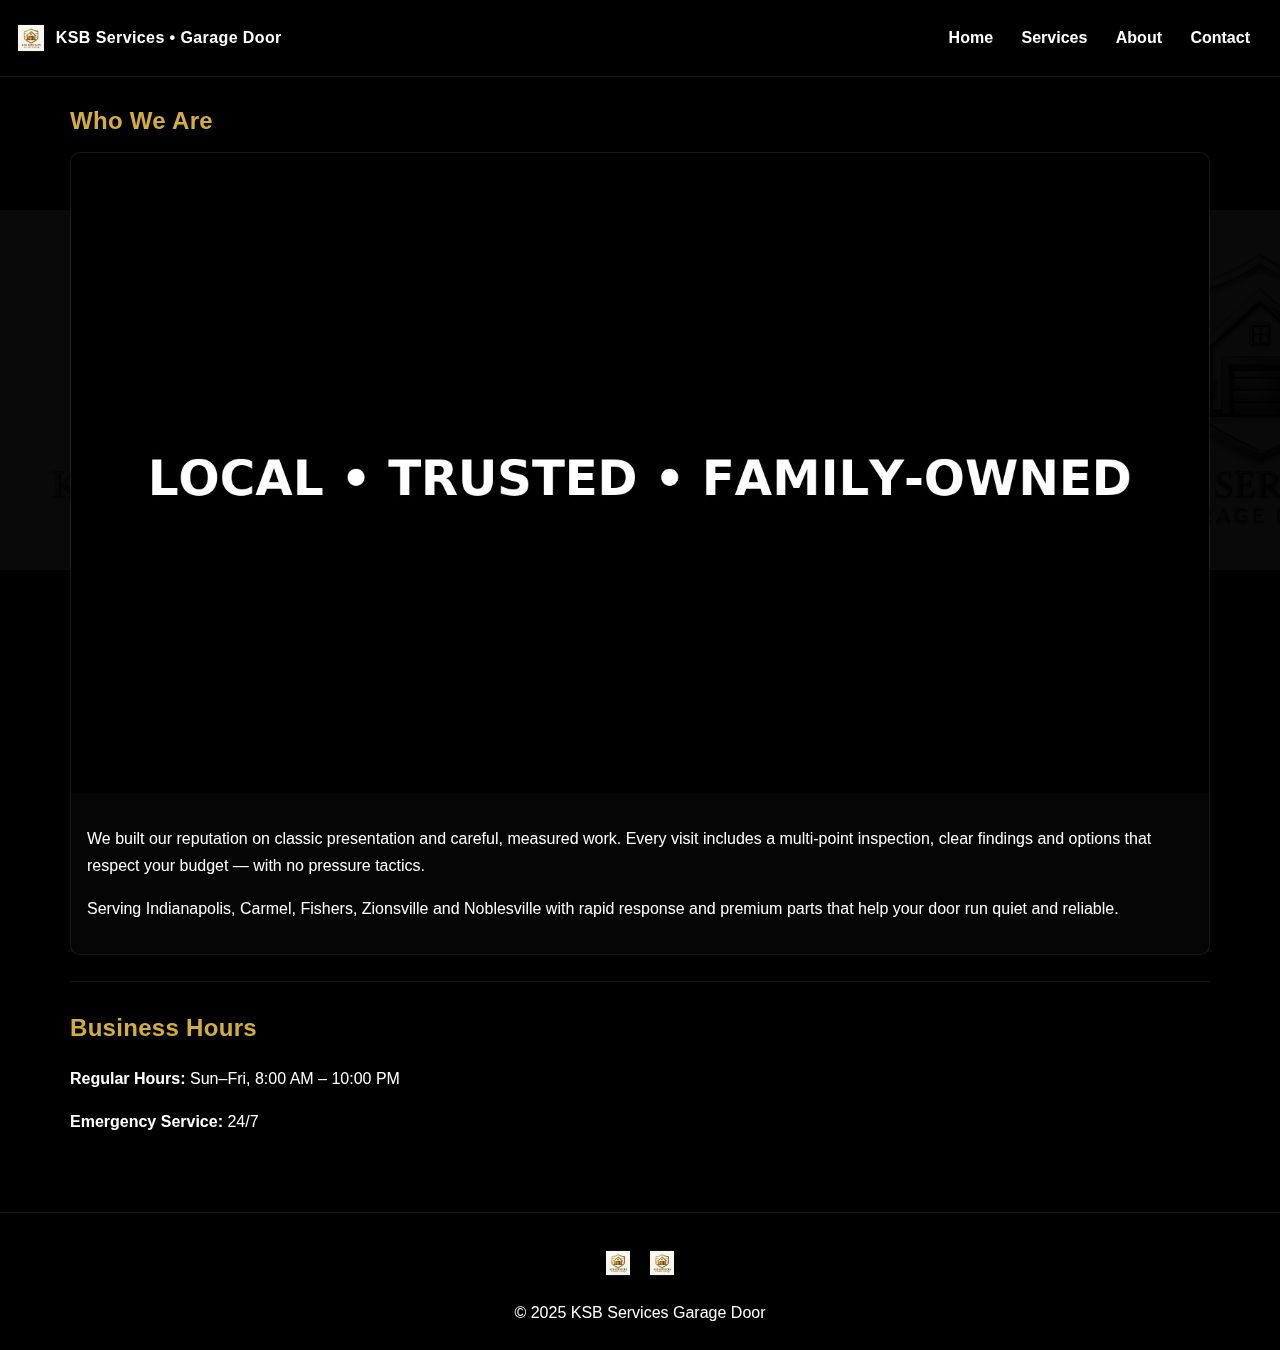
<file: about - Copy.html>
<!doctype html>
<html lang="en">
<head>
  <meta charset="utf-8" />
  <meta name="viewport" content="width=device-width,initial-scale=1" />
  <title>About | Classic • Meticulous • Persuasive</title>
  <meta name="description" content="Local, family‑owned garage door company delivering meticulous work with a classic black‑white‑gold brand aesthetic and strong logo presence.">
  <link rel="canonical" href="https://example.netlify.app/about.html">
  <meta property="og:title" content="About | Classic • Meticulous • Persuasive">
  <meta property="og:description" content="Local, family‑owned garage door company delivering meticulous work with a classic black‑white‑gold brand aesthetic and strong logo presence.">
  <meta property="og:type" content="website">
  <meta property="og:image" content="hero_dark.jpg">
  <link rel="stylesheet" href="style.css">
  <script type="application/ld+json">
{
  "@context": "https://schema.org",
  "@type": "LocalBusiness",
  "name": "KSB Services Garage Door",
  "image": "logo.jpg",
  "telephone": "+1-317-374-8677",
  "email": "Kobi@ksb-locksmith.com",
  "address": {
    "@type": "PostalAddress",
    "addressLocality": "Indianapolis",
    "addressRegion": "IN",
    "addressCountry": "US"
  },
  "areaServed": ["Indianapolis","Carmel","Fishers","Noblesville","Zionsville"],
  "url": "https://example.netlify.app/about.html"
}
</script>
</head>
<body>
<div class="brand-wallpaper"></div>
<header>
  <div class="brand">
    <img src="logo.jpg" alt="KSB Services Garage Door logo">
    <div class="title">KSB Services • Garage Door</div>
  </div>
  <nav>
    <a href="index.html">Home</a>
    <a href="services.html">Services</a>
    <a href="about.html">About</a>
    <a href="contact.html">Contact</a>
  </nav>
</header>

<section class="container">
  <h2>Who We Are</h2>
  <div class="card">
    <img src="about_dark.jpg" alt="About KSB Services Garage Door">
    <div class="pad">
      <p>We built our reputation on classic presentation and careful, measured work. Every visit includes a multi‑point inspection, clear findings and options that respect your budget — with no pressure tactics.</p>
      <p>Serving Indianapolis, Carmel, Fishers, Zionsville and Noblesville with rapid response and premium parts that help your door run quiet and reliable.</p>
    </div>
  </div>
<hr>
<h2>Business Hours</h2>
<p><strong>Regular Hours:</strong> Sun–Fri, 8:00 AM – 10:00 PM</p>
<p><strong>Emergency Service:</strong> 24/7</p>

</section>

<footer>
  <div class="logos">
    <img src="logo.jpg" alt="KSB Services logo">
    <img src="logo.jpg" alt="KSB Services logo">
  </div>
  <div>© 2025 KSB Services Garage Door</div>
</footer>
</body>
</html>
</file>
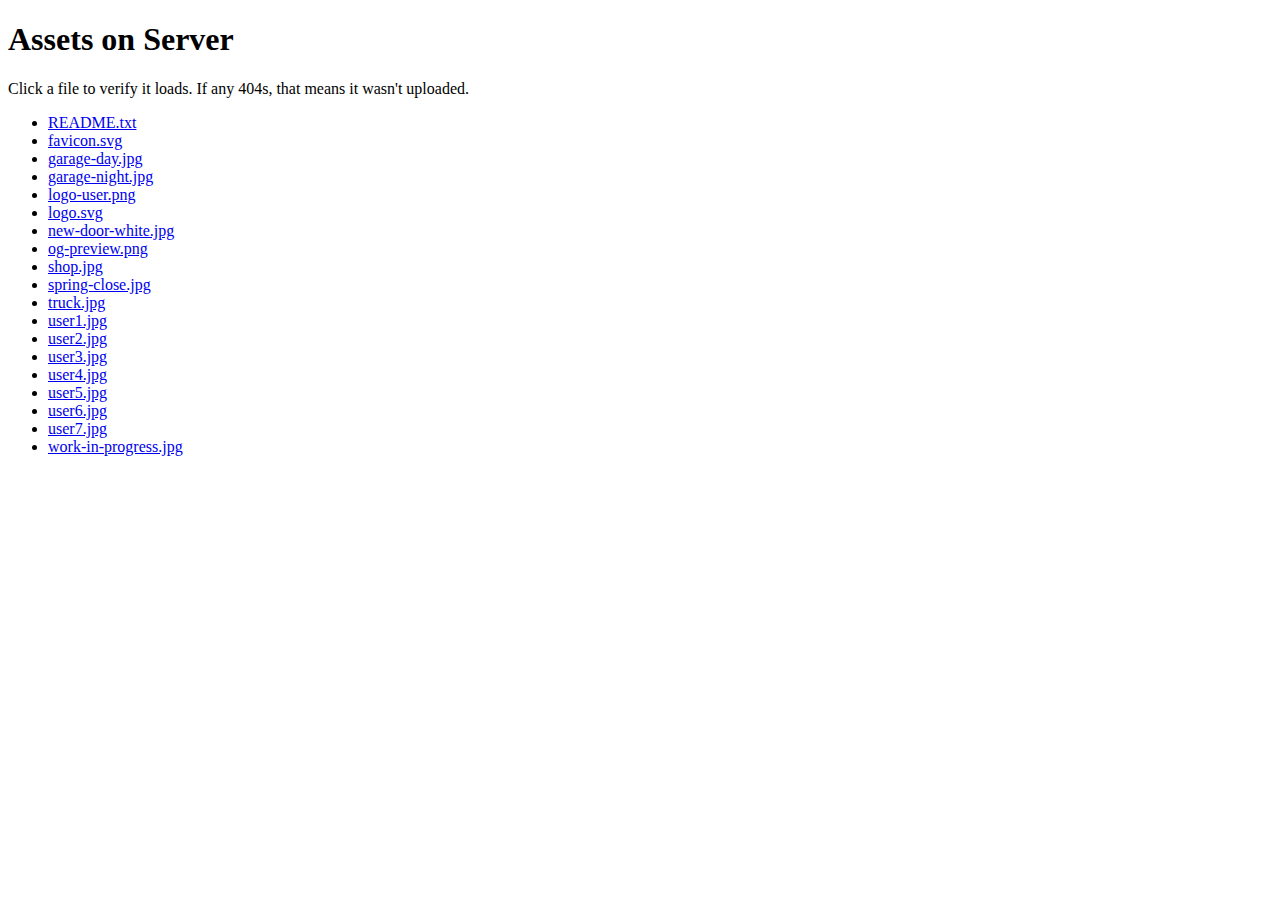
<file: check.html>
<!doctype html><meta charset="utf-8"><title>Assets Check</title>
<h1>Assets on Server</h1>
<p>Click a file to verify it loads. If any 404s, that means it wasn't uploaded.</p>
<ul><li><a href="assets/README.txt" target="_blank">README.txt</a></li>
<li><a href="assets/favicon.svg" target="_blank">favicon.svg</a></li>
<li><a href="assets/garage-day.jpg" target="_blank">garage-day.jpg</a></li>
<li><a href="assets/garage-night.jpg" target="_blank">garage-night.jpg</a></li>
<li><a href="assets/logo-user.png" target="_blank">logo-user.png</a></li>
<li><a href="assets/logo.svg" target="_blank">logo.svg</a></li>
<li><a href="assets/new-door-white.jpg" target="_blank">new-door-white.jpg</a></li>
<li><a href="assets/og-preview.png" target="_blank">og-preview.png</a></li>
<li><a href="assets/shop.jpg" target="_blank">shop.jpg</a></li>
<li><a href="assets/spring-close.jpg" target="_blank">spring-close.jpg</a></li>
<li><a href="assets/truck.jpg" target="_blank">truck.jpg</a></li>
<li><a href="assets/user1.jpg" target="_blank">user1.jpg</a></li>
<li><a href="assets/user2.jpg" target="_blank">user2.jpg</a></li>
<li><a href="assets/user3.jpg" target="_blank">user3.jpg</a></li>
<li><a href="assets/user4.jpg" target="_blank">user4.jpg</a></li>
<li><a href="assets/user5.jpg" target="_blank">user5.jpg</a></li>
<li><a href="assets/user6.jpg" target="_blank">user6.jpg</a></li>
<li><a href="assets/user7.jpg" target="_blank">user7.jpg</a></li>
<li><a href="assets/work-in-progress.jpg" target="_blank">work-in-progress.jpg</a></li></ul>
</file>
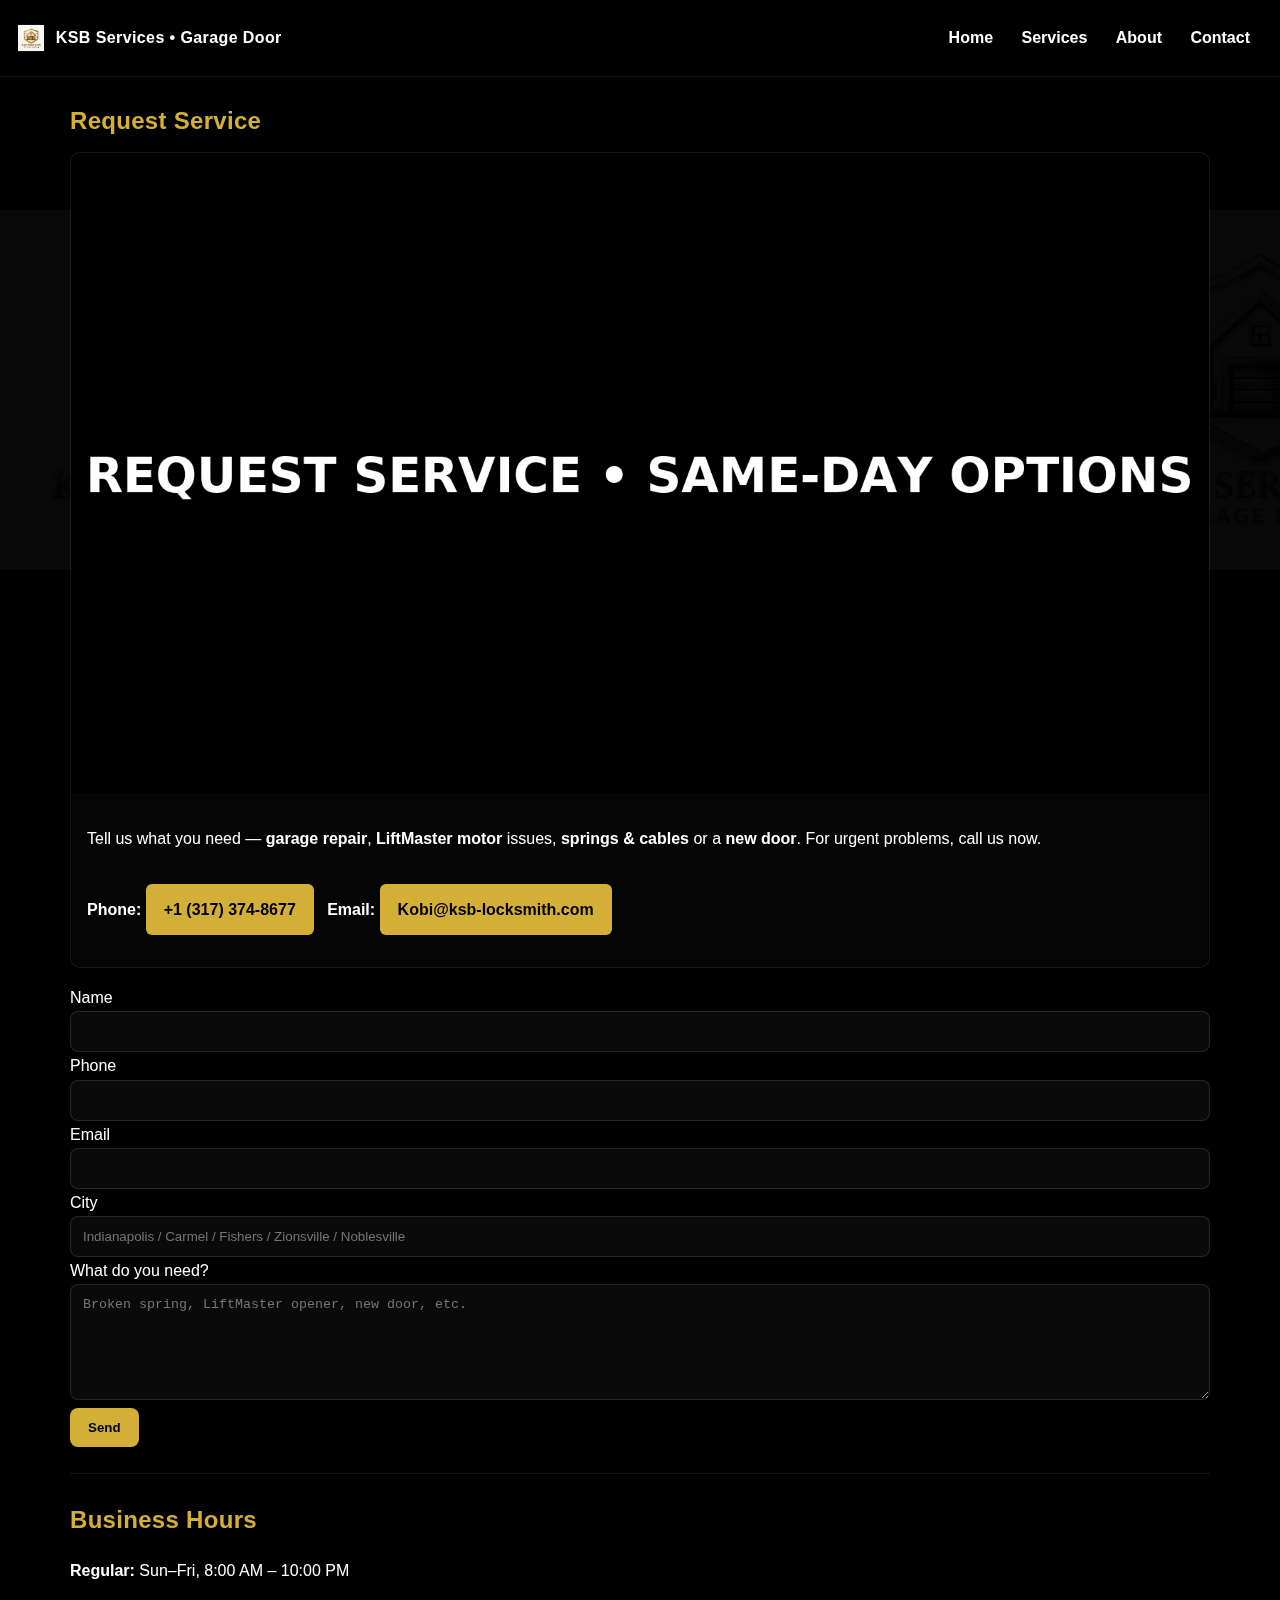
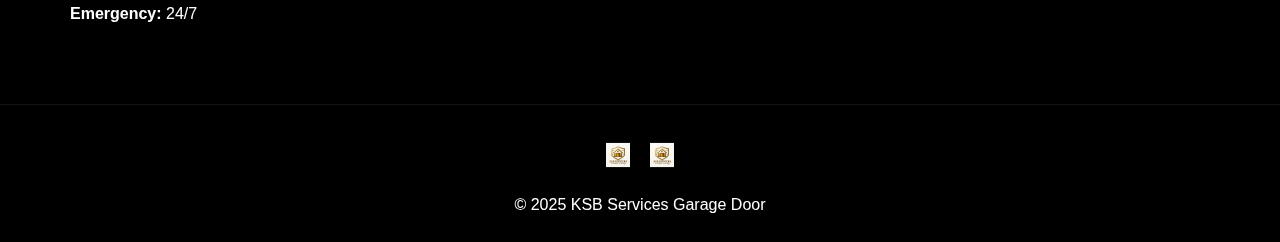
<file: contact.html>
<!doctype html>
<html lang="en">
<head>
  <meta charset="utf-8" />
  <meta name="viewport" content="width=device-width,initial-scale=1" />
  <title>Contact | Schedule Garage Door Service</title>
  <meta name="description" content="Request garage door service: repair, LiftMaster motors, springs & cables, or new doors. Fast response across Indianapolis metro.">
  <link rel="canonical" href="https://example.netlify.app/contact.html">
  <meta property="og:title" content="Contact | Schedule Garage Door Service">
  <meta property="og:description" content="Request garage door service: repair, LiftMaster motors, springs & cables, or new doors. Fast response across Indianapolis metro.">
  <meta property="og:type" content="website">
  <meta property="og:image" content="hero_dark.jpg">
  <link rel="stylesheet" href="style.css">
  <script type="application/ld+json">
{
  "@context": "https://schema.org",
  "@type": "LocalBusiness",
  "name": "KSB Services Garage Door",
  "image": "logo.jpg",
  "telephone": "+1-317-374-8677",
  "email": "Kobi@ksb-locksmith.com",
  "address": {
    "@type": "PostalAddress",
    "addressLocality": "Indianapolis",
    "addressRegion": "IN",
    "addressCountry": "US"
  },
  "areaServed": ["Indianapolis","Carmel","Fishers","Noblesville","Zionsville"],
  "url": "https://example.netlify.app/contact.html"
}
</script>
</head>
<body>
<div class="brand-wallpaper"></div>
<header>
  <div class="brand">
    <img src="logo.jpg" alt="KSB Services Garage Door logo">
    <div class="title">KSB Services • Garage Door</div>
  </div>
  <nav>
    <a href="index.html">Home</a>
    <a href="services.html">Services</a>
    <a href="about.html">About</a>
    <a href="contact.html">Contact</a>
  </nav>
</header>

<section class="container">
  <h2>Request Service</h2>
  <div class="card">
    <img src="contact_dark.jpg" alt="Contact KSB Services Garage Door">
    <div class="pad">
      <p>Tell us what you need — <strong>garage repair</strong>, <strong>LiftMaster motor</strong> issues, <strong>springs & cables</strong> or a <strong>new door</strong>. For urgent problems, call us now.</p>
      <p><strong>Phone:</strong> <a class="cta" href="tel:+13173748677">+1 (317) 374‑8677</a> &nbsp; <strong>Email:</strong> <a class="cta" href="mailto:Kobi@ksb-locksmith.com">Kobi@ksb-locksmith.com</a></p>
    </div>
  </div>

  <form name="contact" method="POST" data-netlify="true" style="margin-top:16px;">
    <input type="hidden" name="form-name" value="contact">
    <label>Name</label>
    <input type="text" name="name" required>
    <label>Phone</label>
    <input type="text" name="phone">
    <label>Email</label>
    <input type="email" name="email">
    <label>City</label>
    <input type="text" name="city" placeholder="Indianapolis / Carmel / Fishers / Zionsville / Noblesville">
    <label>What do you need?</label>
    <textarea name="message" rows="6" placeholder="Broken spring, LiftMaster opener, new door, etc." required></textarea>
    <button type="submit">Send</button>
  </form>
<hr>
<h2>Business Hours</h2>
<p><strong>Regular:</strong> Sun–Fri, 8:00 AM – 10:00 PM</p>
<p><strong>Emergency:</strong> 24/7</p>

</section>

<footer>
  <div class="logos">
    <img src="logo.jpg" alt="KSB Services logo">
    <img src="logo.jpg" alt="KSB Services logo">
  </div>
  <div>© 2025 KSB Services Garage Door</div>
</footer>
</body>
</html>
</file>
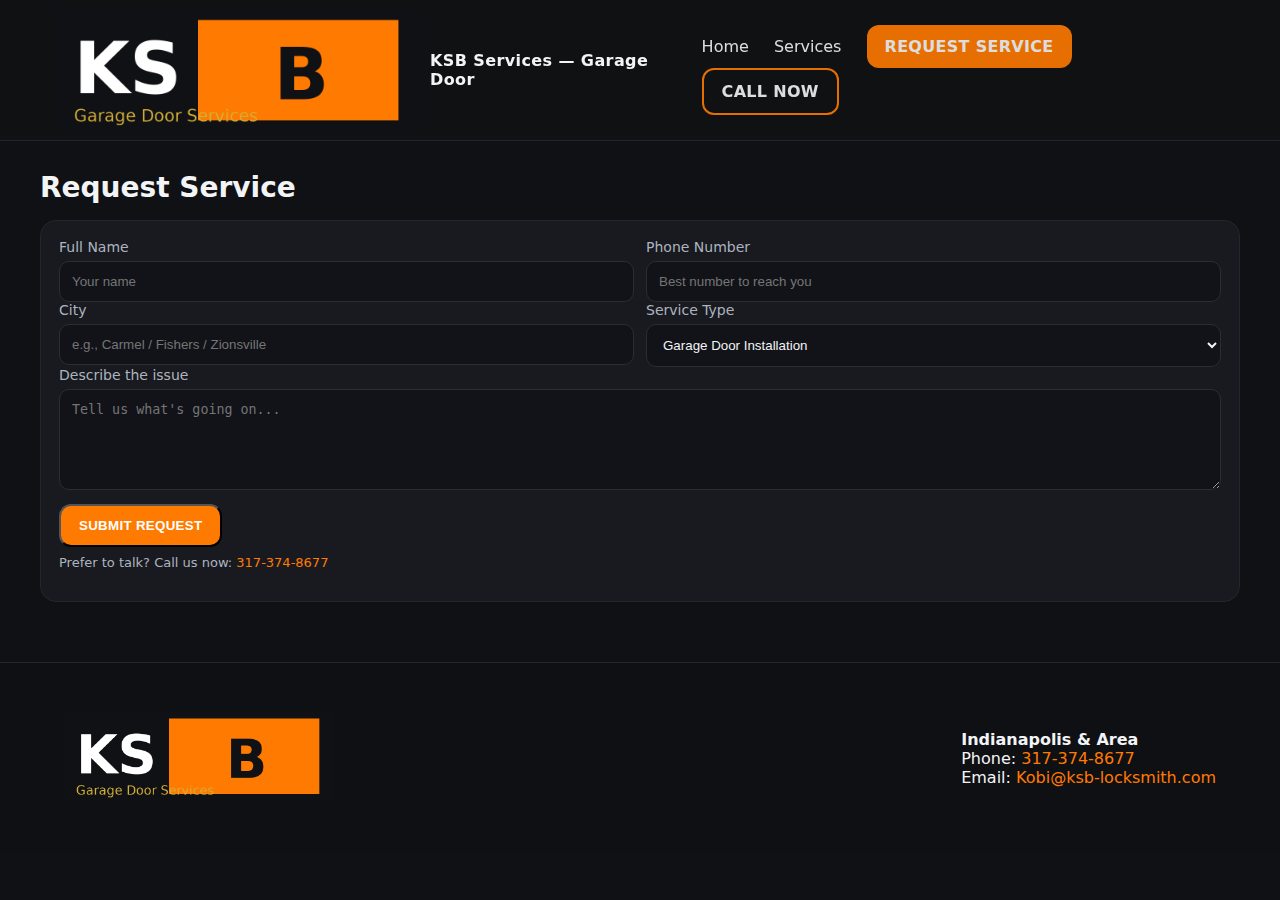
<file: request-service.html>
<!DOCTYPE html>
<html lang="en">
<head>
  <meta charset="UTF-8"/>
  <meta name="viewport" content="width=device-width, initial-scale=1.0"/>
  <title>Request Service — KSB Garage Door</title>
  <link rel="stylesheet" href="./css/styles.css"/>
</head>
<body>
<header class="header">
  <nav class="nav container">
    <div class="logo-wrap">
      <img src="./images/logo.png" alt="KSB Services Logo">
      <div class="brand">KSB Services — Garage Door</div>
    </div>
    <div class="menu">
      <a href="./index.html">Home</a>
      <a href="./services.html">Services</a>
      <a href="./request-service.html" class="btn btn-primary">Request Service</a>
      <a href="tel:3173748677" class="btn btn-outline">Call Now</a>
    </div>
  </nav>
</header>

<section class="section container">
  <div class="head"><h2>Request Service</h2></div>
  <form class="form" name="service-request" method="POST" data-netlify="true" action="/thank-you.html">
    <input type="hidden" name="form-name" value="service-request">
    <div class="row">
      <div>
        <label>Full Name</label>
        <input type="text" name="name" required placeholder="Your name">
      </div>
      <div>
        <label>Phone Number</label>
        <input type="tel" name="phone" required placeholder="Best number to reach you">
      </div>
    </div>
    <div class="row">
      <div>
        <label>City</label>
        <input type="text" name="city" placeholder="e.g., Carmel / Fishers / Zionsville">
      </div>
      <div>
        <label>Service Type</label>
        <select name="service">
          <option value="installation">Garage Door Installation</option>
          <option value="spring">Spring Replacement</option>
          <option value="cable">Cable Adjustment</option>
          <option value="motor">Opener / Motor</option>
          <option value="emergency">Emergency 24/7</option>
        </select>
      </div>
    </div>
    <div>
      <label>Describe the issue</label>
      <textarea name="message" rows="5" placeholder="Tell us what's going on..."></textarea>
    </div>
    <button class="btn btn-primary" type="submit">Submit Request</button>
    <p class="notice">Prefer to talk? Call us now: <a href="tel:3173748677">317‑374‑8677</a></p>
  </form>
</section>
<footer class="footer">
  <div class="inner container">
    <div>
      <img src="./images/logo.png" alt="KSB Logo">
    </div>
    <div>
      <strong>Indianapolis & Area</strong><br/>
      Phone: <a href="tel:3173748677">317-374-8677</a><br/>
      Email: <a href="mailto:Kobi@ksb-locksmith.com">Kobi@ksb-locksmith.com</a>
    </div>
  </div>
</footer>

</body>
</html>
</file>
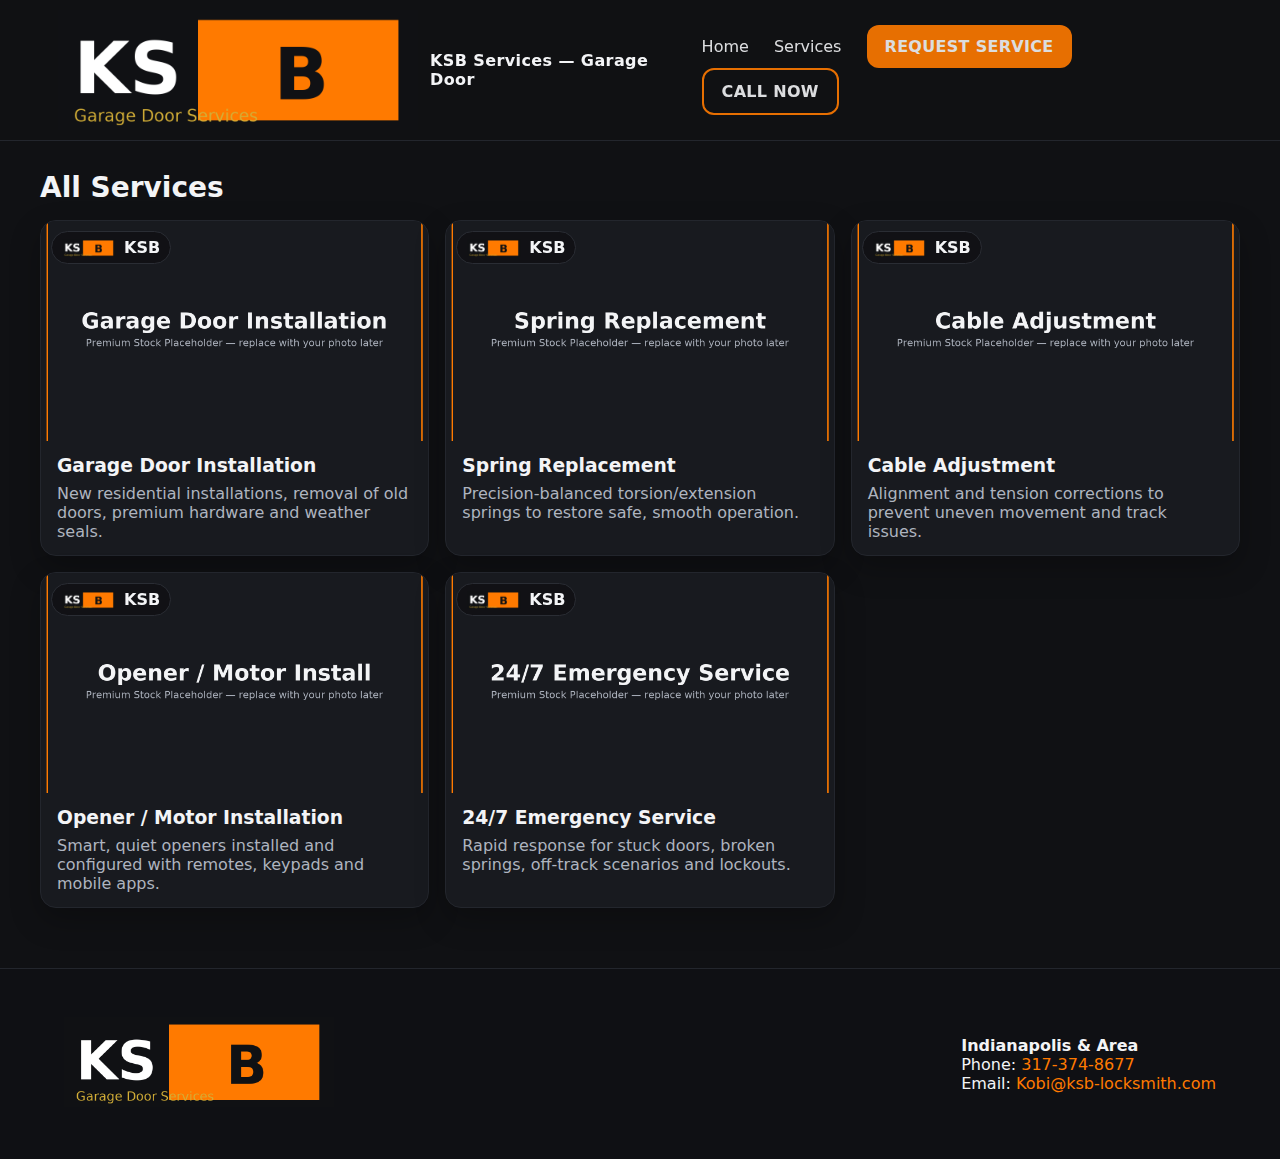
<file: services.html>
<!DOCTYPE html>
<html lang="en">
<head>
  <meta charset="UTF-8"/>
  <meta name="viewport" content="width=device-width, initial-scale=1.0"/>
  <title>Services — KSB Garage Door</title>
  <link rel="stylesheet" href="./css/styles.css"/>
</head>
<body>
<header class="header">
  <nav class="nav container">
    <div class="logo-wrap">
      <img src="./images/logo.png" alt="KSB Services Logo">
      <div class="brand">KSB Services — Garage Door</div>
    </div>
    <div class="menu">
      <a href="./index.html">Home</a>
      <a href="./services.html">Services</a>
      <a href="./request-service.html" class="btn btn-primary">Request Service</a>
      <a href="tel:3173748677" class="btn btn-outline">Call Now</a>
    </div>
  </nav>
</header>

<section class="section container">
  <div class="head"><h2>All Services</h2></div>
  <div class="cards">
    <article class="card">
      <div class="badge"><img src="./images/logo.png" alt="">KSB</div>
      <img src="./images/services/installation.png" alt="Garage Door Installation">
      <div class="body">
        <h3>Garage Door Installation</h3>
        <p>New residential installations, removal of old doors, premium hardware and weather seals.</p>
      </div>
    </article>
    <article class="card">
      <div class="badge"><img src="./images/logo.png" alt="">KSB</div>
      <img src="./images/services/springs.png" alt="Spring Replacement">
      <div class="body">
        <h3>Spring Replacement</h3>
        <p>Precision‑balanced torsion/extension springs to restore safe, smooth operation.</p>
      </div>
    </article>
    <article class="card">
      <div class="badge"><img src="./images/logo.png" alt="">KSB</div>
      <img src="./images/services/cables.png" alt="Cable Adjustment">
      <div class="body">
        <h3>Cable Adjustment</h3>
        <p>Alignment and tension corrections to prevent uneven movement and track issues.</p>
      </div>
    </article>
    <article class="card">
      <div class="badge"><img src="./images/logo.png" alt="">KSB</div>
      <img src="./images/services/motor.png" alt="Opener / Motor Installation">
      <div class="body">
        <h3>Opener / Motor Installation</h3>
        <p>Smart, quiet openers installed and configured with remotes, keypads and mobile apps.</p>
      </div>
    </article>
    <article class="card">
      <div class="badge"><img src="./images/logo.png" alt="">KSB</div>
      <img src="./images/services/emergency.png" alt="24/7 Emergency Service">
      <div class="body">
        <h3>24/7 Emergency Service</h3>
        <p>Rapid response for stuck doors, broken springs, off‑track scenarios and lockouts.</p>
      </div>
    </article>
  </div>
</section>
<footer class="footer">
  <div class="inner container">
    <div>
      <img src="./images/logo.png" alt="KSB Logo">
    </div>
    <div>
      <strong>Indianapolis & Area</strong><br/>
      Phone: <a href="tel:3173748677">317-374-8677</a><br/>
      Email: <a href="mailto:Kobi@ksb-locksmith.com">Kobi@ksb-locksmith.com</a>
    </div>
  </div>
</footer>

</body>
</html>
</file>
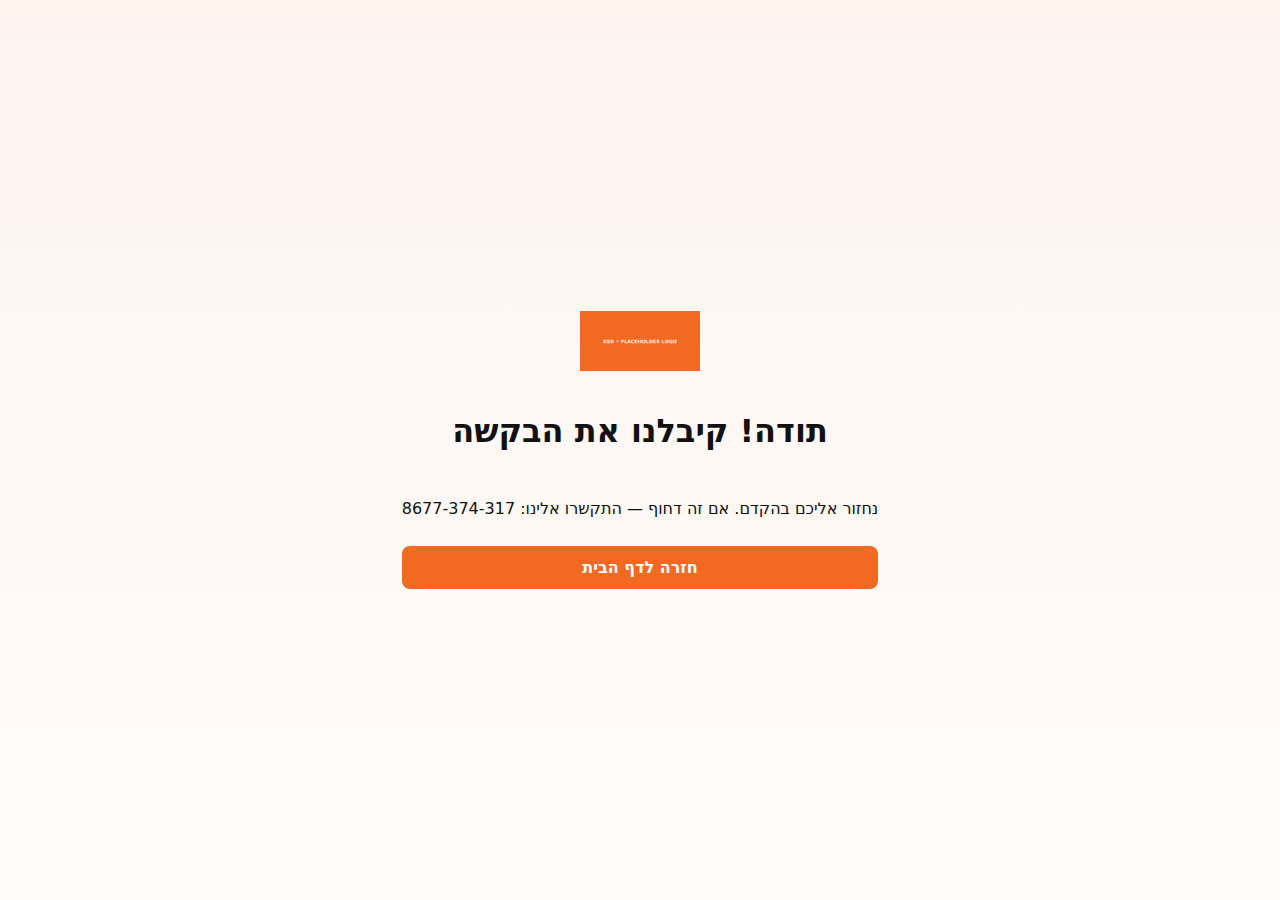
<file: success.html>
<!DOCTYPE html>
<html lang="he" dir="rtl">
<head>
  <meta charset="utf-8" />
  <meta name="viewport" content="width=device-width, initial-scale=1" />
  <title>הודעה נשלחה — תודה!</title>
  <link rel="stylesheet" href="assets/css/styles.css" />
</head>
<body class="success">
  <main class="success-wrap">
    <img src="assets/logo/logo-ksb.png" alt="KSB Logo" class="logo-success">
    <h1>תודה! קיבלנו את הבקשה</h1>
    <p>נחזור אליכם בהקדם. אם זה דחוף — התקשרו אלינו: <a href="tel:+13173748677">317‑374‑8677</a></p>
    <a class="btn solid" href="/">חזרה לדף הבית</a>
  </main>
</body>
</html>
</file>
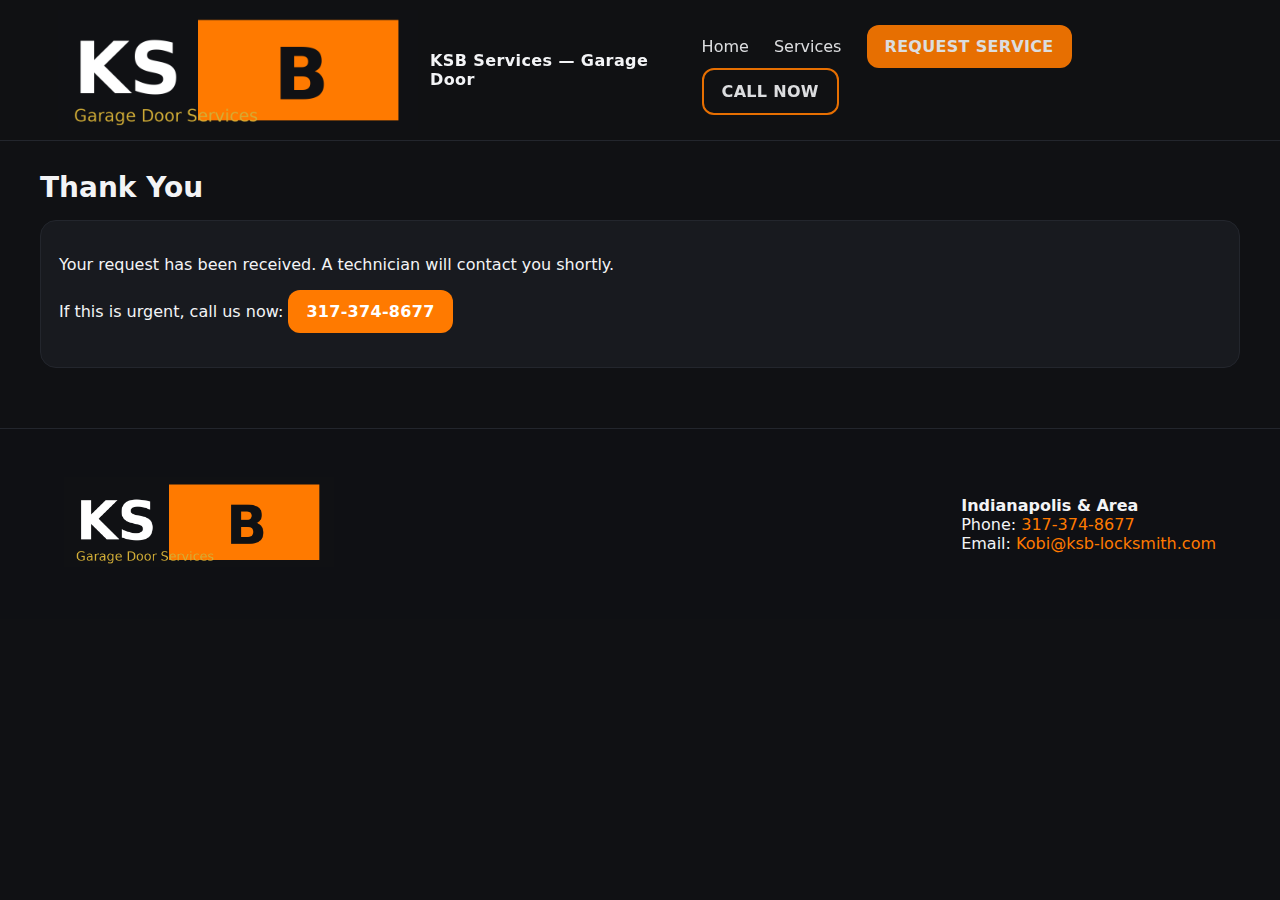
<file: thank-you.html>
<!DOCTYPE html>
<html lang="en">
<head>
  <meta charset="UTF-8"/>
  <meta name="viewport" content="width=device-width, initial-scale=1.0"/>
  <title>Thank You — KSB</title>
  <link rel="stylesheet" href="./css/styles.css"/>
</head>
<body>
<header class="header">
  <nav class="nav container">
    <div class="logo-wrap">
      <img src="./images/logo.png" alt="KSB Services Logo">
      <div class="brand">KSB Services — Garage Door</div>
    </div>
    <div class="menu">
      <a href="./index.html">Home</a>
      <a href="./services.html">Services</a>
      <a href="./request-service.html" class="btn btn-primary">Request Service</a>
      <a href="tel:3173748677" class="btn btn-outline">Call Now</a>
    </div>
  </nav>
</header>

<section class="section container">
  <div class="head"><h2>Thank You</h2></div>
  <div class="hours">
    <p>Your request has been received. A technician will contact you shortly.</p>
    <p>If this is urgent, call us now: <a href="tel:3173748677" class="btn btn-primary">317‑374‑8677</a></p>
  </div>
</section>
<footer class="footer">
  <div class="inner container">
    <div>
      <img src="./images/logo.png" alt="KSB Logo">
    </div>
    <div>
      <strong>Indianapolis & Area</strong><br/>
      Phone: <a href="tel:3173748677">317-374-8677</a><br/>
      Email: <a href="mailto:Kobi@ksb-locksmith.com">Kobi@ksb-locksmith.com</a>
    </div>
  </div>
</footer>

</body>
</html>
</file>
<file: style.css>
/* Premium Dark Theme: Black background, white text, gold accents */
:root{ --gold:#d4af37; --black:#000000; --white:#ffffff; --muted:#cfcfcf; }
*{ box-sizing:border-box; }
html, body{ height:100%; }
body{
  margin:0;
  background:var(--black);
  color:var(--white);
  font-family: "Helvetica Neue", Arial, Helvetica, sans-serif;
  line-height:1.7;
  -webkit-font-smoothing:antialiased;
  -moz-osx-font-smoothing:grayscale;
}

/* Brand wallpaper using the logo */
.brand-wallpaper{
  position:fixed; inset:0; z-index:-1; opacity:.035;
  background-image: url('logo.jpg');
  background-size: 360px auto;
  background-repeat: repeat;
  filter: grayscale(100%);
}

/* Header */
header{
  position:sticky; top:0; z-index:10;
  background:rgba(0,0,0,0.9);
  backdrop-filter: blur(6px);
  border-bottom:1px solid rgba(255,255,255,0.08);
  padding:10px 18px;
  display:flex; align-items:center; justify-content:space-between; gap:16px;
}
header .brand{ display:flex; align-items:center; gap:12px; }
header img{ height:56px; display:block; border-radius:6px; }
header .title{ font-weight:800; letter-spacing:.4px; }
nav a{
  color:var(--white);
  text-decoration:none;
  margin:0 12px;
  font-weight:700;
  border-bottom:2px solid transparent;
  padding-bottom:6px;
}
nav a:hover{ border-color:var(--gold); color:var(--gold); }

.container{ max-width:1180px; margin:0 auto; padding: 24px 20px; }

.hero{
  background: url('hero_dark.jpg') center/cover no-repeat;
  position:relative;
  min-height:56vh;
  display:flex; align-items:center;
}
.hero::after{
  content:""; position:absolute; inset:0; background:linear-gradient(180deg, rgba(0,0,0,.6), rgba(0,0,0,.3));
}
.hero .inner{ position:relative; z-index:1; }
.badge{ display:inline-block; background:var(--gold); color:var(--black); font-weight:800; padding:6px 10px; border-radius:999px; margin-bottom:10px; }
h1{ font-size:40px; margin:6px 0 12px; letter-spacing:.3px; }
p.lead{ color:var(--muted); max-width:820px; font-size:18px; }

.cta{ display:inline-block; margin-top:16px; background:var(--gold); color:var(--black); text-decoration:none; padding:12px 18px; border-radius:6px; font-weight:800; }
.cta:hover{ filter:brightness(.92); }

section h2{ color:var(--gold); margin: 0 0 10px; letter-spacing:.3px; }
.card{
  background: rgba(255,255,255,0.02);
  border: 1px solid rgba(255,255,255,0.08);
  border-radius:10px; overflow:hidden;
}
.card img{ width:100%; display:block; }
.card .pad{ padding:16px; }
.grid{ display:grid; gap:16px; grid-template-columns: repeat(auto-fit, minmax(260px,1fr)); }

ul, ol{ padding-left:20px; }
ul li{ margin:6px 0; color:#e6e6e6; }

hr{ border: none; border-top:1px solid rgba(255,255,255,0.08); margin:26px 0; }

.faq dt{ font-weight:800; margin-top:14px; }
.faq dd{ margin:8px 0 14px 0; color:#e1e1e1; }

.highlight{ border-left:3px solid var(--gold); padding-left:12px; color:#f5f5f5; }

/* Contact form */
form input, form textarea{
  width:100%; padding:12px; border-radius:8px;
  border:1px solid rgba(255,255,255,0.12);
  background: rgba(255,255,255,0.04);
  color:var(--white);
}
form button{
  background:var(--gold); color:var(--black); border:none; padding:12px 18px; border-radius:8px; font-weight:800; cursor:pointer;
}
form button:hover{ filter:brightness(.92); }

/* Footer with strong logo presence */
footer{
  margin-top:36px; padding:24px 20px; text-align:center;
  background: rgba(0,0,0,0.9);
  border-top:1px solid rgba(255,255,255,0.08);
}
footer .logos{
  display:flex; justify-content:center; gap:20px; align-items:center; margin-bottom:10px;
}
footer .logos img{ height:52px; border-radius:6px; }

.small{ color:#bdbdbd; font-size:14px; }

@media(max-width:720px){
  h1{ font-size:28px; }
  header img{ height:46px; }
}


/* Reviews & Gallery */
.reviews{ display:grid; gap:16px; grid-template-columns: repeat(auto-fit, minmax(260px,1fr)); }
.review{ background: rgba(255,255,255,0.03); border:1px solid rgba(255,255,255,0.08); border-radius:12px; padding:16px; }
.review .row{ display:flex; gap:12px; align-items:center; }
.review img{ width:52px; height:52px; border-radius:50%; object-fit:cover; }
.stars{ color:#ffd166; letter-spacing:1px; font-size:16px; }
.gallery{ display:grid; gap:12px; grid-template-columns: repeat(auto-fit, minmax(280px,1fr)); }
.ba{ border:1px solid rgba(255,255,255,0.08); border-radius:10px; overflow:hidden; background:rgba(255,255,255,0.02); }
.ba img{ width:100%; display:block; }
.ba .cap{ padding:10px 12px; color:#e6e6e6; font-size:14px; }
</file>
<file: css/styles.css>
:root{
  --bg:#101114;
  --surface:#181A1F;
  --text:#F3F4F6;
  --muted:#AEB4BF;
  --accent:#FF7A00; /* brand orange */
  --gold:#D4AF37;   /* premium */
  --radius:16px;
  --shadow:0 12px 30px rgba(0,0,0,.25);
}
*{box-sizing:border-box}
body{margin:0;font-family:system-ui,-apple-system,Segoe UI,Roboto,Helvetica,Arial;background:var(--bg);color:var(--text)}
.container{max-width:1200px;margin:0 auto;padding:24px}
a{color:var(--accent);text-decoration:none}
.header{position:sticky;top:0;background:rgba(16,17,20,.92);backdrop-filter:blur(6px);border-bottom:1px solid #23262d;z-index:50}
.nav{display:flex;align-items:center;gap:18px;justify-content:space-between;padding:10px 18px}
.logo-wrap{display:flex;align-items:center;gap:12px}
.logo-wrap img{height:120px; width:auto; display:block} /* BIGGER LOGO */
.brand{font-weight:900;letter-spacing:.4px}
.menu a{margin:0 10px;color:var(--text);opacity:.9}
.menu a:hover{opacity:1}
.btn{display:inline-block;padding:12px 18px;border-radius:12px;font-weight:800;text-transform:uppercase;letter-spacing:.3px}
.btn-primary{background:var(--accent);color:#fff}
.btn-outline{border:2px solid var(--accent);color:var(--accent)}
.hero{position:relative;overflow:hidden}
.hero-inner{display:grid;grid-template-columns:1.1fr .9fr;gap:22px;align-items:center;padding:48px;border-radius:var(--radius);background:linear-gradient(135deg,#14161d, #0f1014)}
.hero h1{font-size:42px;line-height:1.1;margin:0 0 10px}
.hero p{color:var(--muted);margin:0 0 18px}
.hero .cta{display:flex;gap:12px}
/* BIG WATERMARK LOGO IN HERO */
.hero::after{
  content:"";
  position:absolute; inset:0;
  background:url('./images/logo.png') center/60% no-repeat;
  opacity:.06; pointer-events:none; filter:grayscale(100%);
}
.section{padding:30px 0}
.section .head{display:flex;align-items:center;justify-content:space-between;margin-bottom:16px}
.section h2{margin:0;font-size:28px}
.cards{display:grid;grid-template-columns:repeat(3,1fr);gap:16px}
.card{background:var(--surface);border:1px solid #23262d;border-radius:16px;overflow:hidden;box-shadow:var(--shadow);position:relative}
.card img{width:100%;height:220px;object-fit:cover;display:block}
.card .body{padding:14px 16px}
.card h3{margin:0 0 8px}
.card p{margin:0;color:var(--muted)}
/* small logo badge on cards */
.card .badge{
  position:absolute;top:10px;left:10px;
  background:rgba(16,17,20,.85);border:1px solid #2a2d34;
  backdrop-filter:blur(4px);padding:6px 10px;border-radius:999px;
  display:flex;align-items:center;gap:8px;font-weight:800;
}
.card .badge img{height:18px;width:auto}
.features{display:grid;grid-template-columns:repeat(4,1fr);gap:12px}
.feature{background:var(--surface);border:1px solid #23262d;border-radius:14px;padding:14px}
.hours{background:var(--surface);border:1px solid #23262d;border-radius:16px;padding:18px}
.footer{margin-top:30px;padding:24px;border-top:1px solid #23262d;background:#0f1014}
.footer .inner{display:flex;align-items:center;justify-content:space-between;gap:16px}
.footer .inner img{height:90px}
.form{background:var(--surface);border:1px solid #23262d;border-radius:16px;padding:18px}
.form .row{display:grid;grid-template-columns:1fr 1fr;gap:12px}
.form input,.form select,.form textarea{width:100%;padding:12px;border-radius:10px;border:1px solid #2a2d34;background:#111318;color:var(--text)}
.form label{font-size:14px;color:var(--muted);display:block;margin-bottom:6px}
.form button{margin-top:10px}
.notice{font-size:13px;color:var(--muted);margin-top:8px}
@media(max-width:960px){
  .cards{grid-template-columns:1fr 1fr}
  .features{grid-template-columns:1fr 1fr}
  .hero-inner{grid-template-columns:1fr}
  .logo-wrap img{height:90px}
}
@media(max-width:600px){
  .cards{grid-template-columns:1fr}
  .features{grid-template-columns:1fr}
}
</file>
<file: assets/css/styles.css>
/* Core reset */
*{box-sizing:border-box}html{-webkit-font-smoothing:antialiased;-moz-osx-font-smoothing:grayscale}body{margin:0;font-family:system-ui,-apple-system,Segoe UI,Roboto,Helvetica,Arial,sans-serif;color:#111111;background:#ffffff}a{color:inherit;text-decoration:none}img{max-width:100%;height:auto;display:block}
/* Colors */
:root{--primary:#F26A21;--dark:#111111;--light:#ffffff;--muted:#6b7280;--bg:#fafafa;--ring:rgba(242,106,33,.25)}
/* Header */
.site-header{position:sticky;top:0;z-index:30;background:var(--light);border-bottom:1px solid #eee}
.topbar{max-width:1100px;margin:0 auto;padding:10px 16px;display:flex;align-items:center;gap:16px;justify-content:space-between}
.brand{display:flex;align-items:center;gap:10px;font-weight:800}
.logo{width:42px;height:auto}
.brand-text{font-size:18px}
.cta-group{display:flex;gap:10px;flex-wrap:wrap;align-items:center}
.btn{display:inline-block;padding:10px 16px;border:2px solid var(--primary);border-radius:8px;font-weight:700}
.btn.solid{background:var(--primary);color:white}
.btn.ghost{background:transparent;color:var(--primary)}
.btn.xl{padding:14px 20px;font-size:18px}
/* Hero */
.hero{position:relative;min-height:70vh;background:linear-gradient(180deg,rgba(242,106,33,.08),rgba(242,106,33,.02))}
.hero-overlay{position:absolute;inset:0;background:url('../logo/logo-ksb.png') center/contain no-repeat;opacity:.06;filter:grayscale(100%)}
.hero-inner{position:relative;max-width:1100px;margin:0 auto;padding:64px 16px;text-align:center;display:grid;gap:16px;justify-items:center}
.logo-giant{width:min(55vw,420px);filter:drop-shadow(0 6px 14px rgba(0,0,0,.12))}
.hero h1{margin:8px 0 0;font-size:clamp(28px,4.5vw,44px);line-height:1.15}
.hero p{margin:0;color:var(--muted);font-size:clamp(16px,2.4vw,18px)}
.hero-ctas{display:flex;gap:12px;flex-wrap:wrap;justify-content:center;margin-top:10px}
/* Badges */
.badges{max-width:1100px;margin:24px auto 0;display:grid;grid-template-columns:repeat(4,1fr);gap:10px;padding:0 16px}
.badge{background:white;border:1px solid #eee;border-radius:10px;padding:12px;text-align:center;font-weight:700}
@media (max-width:800px){.badges{grid-template-columns:repeat(2,1fr)}}
/* Services */
.services{max-width:1100px;margin:48px auto;padding:0 16px}
.services h2{text-align:center;font-size:28px;margin-bottom:18px}
.cards{display:grid;grid-template-columns:repeat(3,1fr);gap:16px}
.card{background:white;border:1px solid #eee;border-radius:14px;overflow:hidden;display:grid}
.card h3{margin:10px 12px 0;font-size:20px}
.card p{margin:8px 12px 12px;color:var(--muted)}
@media (max-width:900px){.cards{grid-template-columns:1fr 1fr}}
@media (max-width:640px){.cards{grid-template-columns:1fr}}
/* About */
.about{background:var(--bg)}
.about-inner{max-width:1000px;margin:0 auto;padding:40px 16px}
.about h2{font-size:26px;margin-bottom:10px}
.about ul{margin:0;padding-inline-start:18px;line-height:1.9;color:#374151}
/* Hours */
.hours{max-width:1100px;margin:40px auto;padding:0 16px}
.hours .grid{display:grid;grid-template-columns:1fr 1fr;gap:20px}
.hours h2{font-size:26px;margin-bottom:8px}
.hours-list{margin:10px 0 0;line-height:1.9}
@media (max-width:800px){.hours .grid{grid-template-columns:1fr}}
.cta-inline{display:flex;gap:10px;margin-top:10px;flex-wrap:wrap}
/* Request */
.request{background:linear-gradient(180deg,rgba(242,106,33,.06),rgba(242,106,33,.01));padding:40px 0;margin-top:32px}
.request h2{text-align:center;margin:0 0 6px;font-size:26px}
.request p{text-align:center;color:var(--muted);margin:0 0 20px}
.form-grid{max-width:900px;margin:0 auto;display:grid;grid-template-columns:repeat(2,1fr);gap:14px;padding:0 16px}
.form-grid label{display:grid;gap:6px;font-weight:700}
.form-grid input,.form-grid textarea{border:2px solid #eee;border-radius:10px;padding:12px;font:inherit;outline:none;transition:border .2s, box-shadow .2s;background:white}
.form-grid input:focus,.form-grid textarea:focus{border-color:var(--primary);box-shadow:0 0 0 4px var(--ring)}
.form-grid .full{grid-column:1/-1}
.form-cta{max-width:900px;margin:12px auto 0;padding:0 16px;display:flex;gap:10px;justify-content:center;flex-wrap:wrap}
/* Footer */
.site-footer{border-top:1px solid #eee;background:#fff;margin-top:40px}
.footer-inner{max-width:1100px;margin:0 auto;padding:16px;display:grid;grid-template-columns:auto 1fr auto;gap:10px;align-items:center}
.footer-brand{display:flex;gap:8px;align-items:center;font-weight:800}
.footer-nav{display:flex;gap:12px;justify-content:center;flex-wrap:wrap}
.copy{color:#6b7280;font-size:14px;justify-self:end}
@media (max-width:900px){.footer-inner{grid-template-columns:1fr;text-align:center}.copy{justify-self:center}}
/* Success page */
.success{background:linear-gradient(180deg,rgba(242,106,33,.08),rgba(242,106,33,.02));min-height:100dvh;display:grid;place-items:center}
.success-wrap{text-align:center;display:grid;gap:12px;padding:24px}
.logo-success{width:120px;margin:0 auto 8px}
/* Utilities */
.hidden{display:none}
</file>
